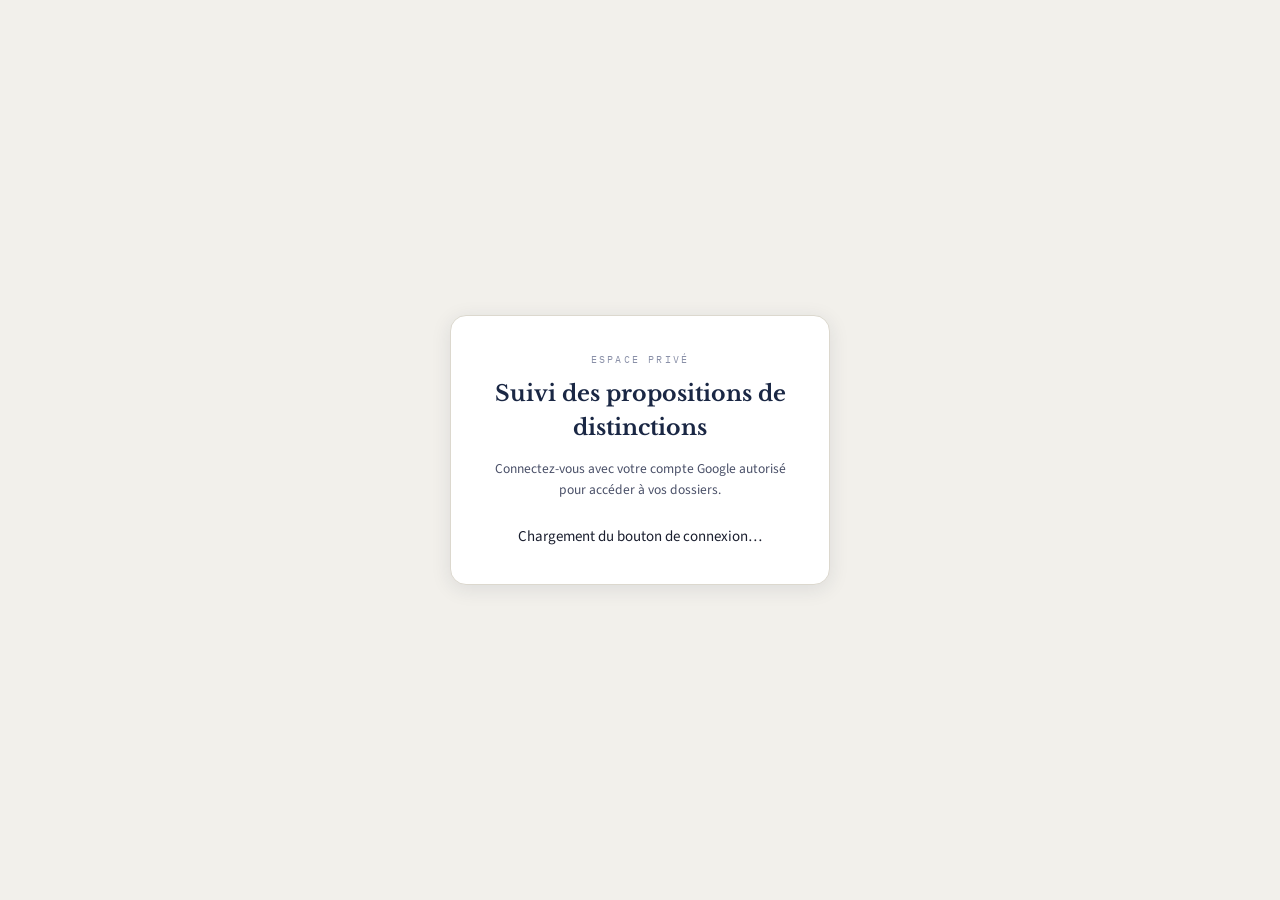
<file: index.html>
<!DOCTYPE html>
<html lang="fr">
<head>
<meta charset="UTF-8">
<meta name="viewport" content="width=device-width, initial-scale=1.0">
<title>Connexion — Suivi des distinctions honorifiques</title>
<link href="https://fonts.googleapis.com/css2?family=Libre+Baskerville:ital,wght@0,400;0,700;1,400&family=Source+Sans+3:wght@300;400;600;700&family=IBM+Plex+Mono:wght@400;600&display=swap" rel="stylesheet">
<link rel="stylesheet" href="css/styles.css">
<script src="https://accounts.google.com/gsi/client" async defer></script>
</head>
<body>

<div class="login-wrap">
  <div class="login-card">
    <div class="label">Espace privé</div>
    <h1>Suivi des propositions de distinctions</h1>
    <p>Connectez-vous avec votre compte Google autorisé pour accéder à vos dossiers.</p>
    <div id="g_id_button_container">Chargement du bouton de connexion…</div>
    <div class="login-err" id="login-err"></div>
  </div>
</div>

<script src="js/config.js"></script>
<script src="js/api.js"></script>
<script>
function handleCredentialResponse(response) {
  doLogin(response.credential);
}

async function doLogin(idToken) {
  const errBox = document.getElementById('login-err');
  errBox.style.display = 'none';
  try {
    const data = await apiPost('login', { idToken: idToken });
    setSession(data);
    window.location.href = 'dashboard.html';
  } catch (err) {
    errBox.textContent = err.message || 'Connexion refusée.';
    errBox.style.display = 'block';
  }
}

function initGoogleButton() {
  if (APP_CONFIG.GOOGLE_CLIENT_ID.indexOf('COLLER_ICI') === 0) {
    document.getElementById('g_id_button_container').innerHTML =
      "<div style='color:var(--red);font-size:13px;'>Configuration incomplète : renseignez GOOGLE_CLIENT_ID dans js/config.js (voir INSTALLATION.md).</div>";
    return;
  }
  google.accounts.id.initialize({
    client_id: APP_CONFIG.GOOGLE_CLIENT_ID,
    callback: handleCredentialResponse
  });
  document.getElementById('g_id_button_container').innerHTML = '';
  google.accounts.id.renderButton(
    document.getElementById('g_id_button_container'),
    { theme: 'filled_blue', size: 'large', text: 'signin_with', shape: 'pill' }
  );
}

// Déjà connecté ? on saute directement au tableau de bord.
(function () {
  const session = getSession();
  if (session && session.token) {
    window.location.href = 'dashboard.html';
    return;
  }
  window.onload = function () {
    // le script GSI se charge en async : on attend qu'il soit prêt
    const check = setInterval(function () {
      if (window.google && google.accounts && google.accounts.id) {
        clearInterval(check);
        initGoogleButton();
      }
    }, 100);
  };
})();
</script>
</body>
</html>
</file>
<file: css/styles.css>
/* ============================================================
   Suivi des distinctions honorifiques — feuille de style commune
   Identité : bleu marine institutionnel, or, crème, sobre et aéré.
   ============================================================ */

:root{
  --navy:#1a2744; --navy-lt:#243358; --navy-dk:#101a30;
  --gold:#b8932a; --gold-lt:#f5ead4; --gold-mid:#e8d090;
  --bg:#f2f0eb; --bg2:#e8e5de; --white:#ffffff;
  --text:#1a1e2e; --text2:#4a5068; --text3:#8a90a8;
  --border:#dcd8ce; --border2:#c8c4b8;
  --green:#1a5a32; --green-lt:#e8f5ed;
  --red:#a32d2d; --red-lt:#faeaea;
  --amber:#8a6b1a; --amber-lt:#f7edd4;
  --blue:#1a4a8a; --blue-lt:#e8f0fa;
  --shadow:rgba(26,39,68,0.10);
  --sidebar-w:230px;
}
*{box-sizing:border-box;}
html,body{margin:0;padding:0;}
body{
  font-family:'Source Sans 3',-apple-system,BlinkMacSystemFont,sans-serif;
  background:var(--bg); color:var(--text); font-size:15px; line-height:1.55;
}
a{color:var(--navy);}
h1,h2,h3{font-family:'Libre Baskerville',serif; color:var(--navy); margin:0 0 8px;}
.mono{font-family:'IBM Plex Mono',monospace;}

/* ---------- Layout général : sidebar + contenu ---------- */
.app-shell{display:flex; min-height:100vh;}
.sidebar{
  width:var(--sidebar-w); flex-shrink:0; background:var(--navy); color:#fff;
  display:flex; flex-direction:column; position:fixed; top:0; bottom:0; left:0; z-index:20;
}
.sidebar-brand{padding:26px 22px 18px;}
.sidebar-brand .label{font-family:'IBM Plex Mono',monospace; font-size:9px; letter-spacing:.2em; text-transform:uppercase; color:rgba(255,255,255,0.4); margin-bottom:6px;}
.sidebar-brand .title{font-family:'Libre Baskerville',serif; font-weight:700; font-size:17px; line-height:1.25;}
.sidebar-nav{flex:1; padding:6px 12px; overflow-y:auto;}
.sidebar-nav a{
  display:flex; align-items:center; gap:10px; padding:10px 12px; margin-bottom:2px;
  border-radius:8px; text-decoration:none; color:rgba(255,255,255,0.72); font-size:13.5px; font-weight:600;
}
.sidebar-nav a:hover{background:rgba(255,255,255,0.06); color:#fff;}
.sidebar-nav a.active{background:var(--gold); color:var(--navy);}
.sidebar-nav .icon{width:16px; text-align:center; flex-shrink:0;}
.sidebar-foot{padding:14px 22px 20px; border-top:1px solid rgba(255,255,255,0.1);}
.sidebar-foot .user-email{font-size:11px; color:rgba(255,255,255,0.55); word-break:break-all; margin-bottom:8px;}
.sidebar-foot button{
  width:100%; background:rgba(255,255,255,0.08); color:#fff; border:1px solid rgba(255,255,255,0.18);
  border-radius:8px; padding:8px; font-size:12px; cursor:pointer; font-family:'IBM Plex Mono',monospace; letter-spacing:.04em;
}
.sidebar-foot button:hover{background:rgba(255,255,255,0.16);}

.main{margin-left:var(--sidebar-w); flex:1; min-width:0;}
.topbar{
  background:var(--white); border-bottom:1px solid var(--border); padding:16px 32px;
  display:flex; align-items:center; justify-content:space-between; position:sticky; top:0; z-index:10;
}
.topbar h1{font-size:20px; margin:0;}
.topbar .sub{color:var(--text3); font-size:12.5px; margin-top:2px; font-family:'IBM Plex Mono',monospace;}
.page{padding:28px 32px 80px; max-width:1600px; margin:0 auto;}

.mobile-toggle{display:none;}
@media(max-width:880px){
  .sidebar{transform:translateX(-100%); transition:transform .2s; width:250px;}
  .sidebar.open{transform:translateX(0);}
  .main{margin-left:0;}
  .mobile-toggle{display:inline-flex; align-items:center; justify-content:center; width:36px; height:36px; border-radius:8px; border:1px solid var(--border2); background:var(--white); cursor:pointer; margin-right:10px;}
  .page{padding:20px 16px 70px;}
  .topbar{padding:14px 16px;}
}

/* ---------- Cartes / badges génériques ---------- */
.card{background:var(--white); border:1px solid var(--border); border-radius:14px; padding:20px 22px; box-shadow:0 2px 8px var(--shadow);}
.card + .card{margin-top:14px;}
.card h3{font-size:15px; margin-bottom:14px;}
.card-title-row{display:flex; align-items:center; justify-content:space-between; margin-bottom:14px;}

.grid{display:grid; gap:14px;}
.grid-2{grid-template-columns:1fr 1fr;}
.grid-3{grid-template-columns:1fr 1fr 1fr;}
.grid-4{grid-template-columns:repeat(4,1fr);}
@media(max-width:900px){.grid-3,.grid-4{grid-template-columns:1fr 1fr;}}
@media(max-width:560px){.grid-2,.grid-3,.grid-4{grid-template-columns:1fr;}}

.badge{
  display:inline-block; font-family:'IBM Plex Mono',monospace; font-size:10px; font-weight:700;
  letter-spacing:.04em; text-transform:uppercase; padding:4px 10px; border-radius:14px; white-space:nowrap;
}
.badge.b-neutral{background:var(--bg2); color:var(--text2);}
.badge.b-amber{background:var(--amber-lt); color:var(--amber);}
.badge.b-green{background:var(--green-lt); color:var(--green);}
.badge.b-red{background:var(--red-lt); color:var(--red);}
.badge.b-blue{background:var(--blue-lt); color:var(--blue);}
.badge.b-gold{background:var(--gold-lt); color:#7a5c14;}

/* Statuts -> couleur */
.badge[data-statut="Brouillon"],.badge[data-statut="À compléter"],.badge[data-statut="Pièces manquantes"]{background:var(--amber-lt); color:var(--amber);}
.badge[data-statut="Prêt à envoyer"]{background:var(--blue-lt); color:var(--blue);}
.badge[data-statut="Envoyé"],.badge[data-statut="Accusé de réception reçu"],.badge[data-statut="En instruction"]{background:var(--bg2); color:var(--text2);}
.badge[data-statut="À relancer"]{background:var(--red-lt); color:var(--red);}
.badge[data-statut="Relancé"]{background:var(--gold-lt); color:#7a5c14;}
.badge[data-statut="Accepté"]{background:var(--green-lt); color:var(--green);}
.badge[data-statut="Refusé"]{background:var(--red-lt); color:var(--red);}
.badge[data-statut="Reporté"]{background:var(--bg2); color:var(--text2);}
.badge[data-statut="Archivé"]{background:var(--bg2); color:var(--text3);}

/* ---------- Indicateurs tableau de bord ---------- */
.stat-card{background:var(--white); border:1px solid var(--border); border-radius:14px; padding:16px 18px; box-shadow:0 2px 8px var(--shadow);}
.stat-card .num{font-family:'Libre Baskerville',serif; font-weight:700; font-size:28px; color:var(--navy);}
.stat-card .lbl{font-size:12px; color:var(--text3); margin-top:2px;}

/* ---------- Boutons ---------- */
.btn{
  display:inline-flex; align-items:center; gap:6px; font-family:'IBM Plex Mono',monospace; font-size:11.5px;
  font-weight:600; letter-spacing:.04em; text-transform:uppercase; padding:9px 16px; border-radius:20px;
  border:1px solid var(--border2); background:var(--white); color:var(--text2); cursor:pointer; text-decoration:none;
}
.btn:hover{border-color:var(--navy); color:var(--navy);}
.btn-primary{background:var(--navy); color:#fff; border-color:var(--navy);}
.btn-primary:hover{background:var(--navy-lt); color:#fff;}
.btn-gold{background:var(--gold); color:var(--navy); border-color:var(--gold);}
.btn-gold:hover{background:var(--gold-mid);}
.btn-danger{background:var(--white); color:var(--red); border-color:var(--red-lt);}
.btn-danger:hover{background:var(--red-lt);}
.btn-sm{padding:6px 12px; font-size:10.5px;}
.btn[disabled]{opacity:.5; cursor:not-allowed;}

/* ---------- Formulaires ---------- */
label{display:block; font-size:12px; font-weight:600; color:var(--navy); margin-bottom:5px;}
.field{margin-bottom:14px;}
.field .hint{font-size:11.5px; color:var(--text3); margin-top:4px;}
input[type=text],input[type=email],input[type=tel],input[type=date],input[type=number],input[type=password],
select,textarea{
  width:100%; padding:10px 12px; border:1px solid var(--border2); border-radius:8px; font-size:14px;
  font-family:inherit; background:var(--white); color:var(--text);
}
textarea{resize:vertical; min-height:80px;}
input:focus,select:focus,textarea:focus{outline:none; border-color:var(--gold);}
.checkbox-row{display:flex; align-items:center; gap:8px;}
.checkbox-row input{width:auto;}

/* ---------- Tables ---------- */
table{width:100%; border-collapse:collapse; font-size:13.5px;}
th{
  text-align:left; font-family:'IBM Plex Mono',monospace; font-size:10.5px; letter-spacing:.05em; text-transform:uppercase;
  color:var(--text3); padding:8px 10px; border-bottom:2px solid var(--border); cursor:pointer; white-space:nowrap;
}
td{padding:10px; border-bottom:1px solid var(--border); vertical-align:middle;}
tr.row-link{cursor:pointer;}
tr.row-link:hover td{background:var(--bg);}

/* ---------- Onglets fiche dossier ---------- */
.tabs{display:flex; gap:4px; border-bottom:1px solid var(--border); margin-bottom:20px; overflow-x:auto;}
.tab-btn{
  font-family:'IBM Plex Mono',monospace; font-size:11px; font-weight:600; letter-spacing:.04em; text-transform:uppercase;
  padding:11px 16px; background:none; border:none; border-bottom:2px solid transparent; color:var(--text3); cursor:pointer; white-space:nowrap;
}
.tab-btn.active{color:var(--navy); border-bottom-color:var(--gold);}
.tab-panel{display:none;}
.tab-panel.active{display:block;}

/* ---------- Progress bar ---------- */
.progress-bar{height:8px; border-radius:6px; background:var(--bg2); overflow:hidden;}
.progress-bar > div{height:100%; background:var(--gold); transition:width .3s;}
.progress-label{font-family:'IBM Plex Mono',monospace; font-size:11px; color:var(--text2); margin-top:6px;}

/* ---------- Check-list ---------- */
.checklist-item{display:flex; align-items:center; gap:8px; padding:6px 0; font-size:13px;}
.checklist-item .mark{width:16px; text-align:center; font-weight:700;}
.checklist-item.ok .mark{color:var(--green);}
.checklist-item.ko .mark{color:var(--red);}

/* ---------- Timeline ---------- */
.timeline{list-style:none; margin:0; padding:0;}
.timeline li{display:flex; gap:12px; padding:9px 0; border-bottom:1px solid var(--border); font-size:13px;}
.timeline li:last-child{border-bottom:none;}
.timeline .t-date{font-family:'IBM Plex Mono',monospace; font-size:11px; color:var(--text3); white-space:nowrap; min-width:150px;}
.timeline .t-desc{color:var(--text2);}

/* ---------- Login ---------- */
.login-wrap{min-height:100vh; display:flex; align-items:center; justify-content:center; background:var(--bg); padding:20px;}
.login-card{max-width:380px; width:100%; background:var(--white); border:1px solid var(--border); border-radius:16px; padding:36px 30px; box-shadow:0 4px 20px var(--shadow); text-align:center;}
.login-card .label{font-family:'IBM Plex Mono',monospace; font-size:10px; letter-spacing:.22em; text-transform:uppercase; color:var(--text3); margin-bottom:10px;}
.login-card h1{font-size:22px; margin-bottom:8px;}
.login-card p{color:var(--text2); font-size:13.5px; margin-bottom:24px;}
#g_id_button_container{display:flex; justify-content:center;}
.login-err{color:var(--red); font-size:12.5px; margin-top:16px; display:none;}

/* ---------- Empty / loading / toast ---------- */
.empty{text-align:center; color:var(--text3); font-size:13px; padding:30px;}
.toast{position:fixed; bottom:22px; left:50%; transform:translateX(-50%); background:var(--navy); color:#fff;
  padding:11px 22px; border-radius:20px; font-size:13px; display:none; z-index:100; box-shadow:0 4px 14px rgba(0,0,0,0.2);}
.save-indicator{font-family:'IBM Plex Mono',monospace; font-size:11px; color:var(--text3);}
.save-indicator.saved{color:var(--green);}
.save-indicator.dirty{color:var(--amber);}

/* ---------- Filtres / recherche ---------- */
.filter-bar{display:flex; gap:8px; flex-wrap:wrap; margin-bottom:16px; align-items:center;}
.filter-bar select,.filter-bar input[type=text]{width:auto; min-width:140px; padding:8px 10px; font-size:13px;}
.search-box{flex:1; min-width:200px;}

/* ---------- Modale ---------- */
.modal-overlay{position:fixed; inset:0; background:rgba(16,26,48,0.55); display:none; align-items:center; justify-content:center; z-index:50; padding:20px;}
.modal-overlay.open{display:flex;}
.modal{background:var(--white); border-radius:14px; max-width:560px; width:100%; max-height:88vh; overflow-y:auto; padding:26px 26px 22px; box-shadow:0 10px 40px rgba(0,0,0,0.25);}
.modal h3{margin-bottom:16px;}
.modal-actions{display:flex; justify-content:flex-end; gap:8px; margin-top:18px;}

/* ---------- Fiche dossier : en-tête ---------- */
.dossier-head{display:flex; align-items:flex-start; justify-content:space-between; gap:16px; flex-wrap:wrap; margin-bottom:22px;}
.dossier-head h1{font-size:24px; margin-bottom:4px;}
.dossier-head .sub{color:var(--text2); font-size:14px;}
.dossier-progress{min-width:220px;}

/* ---------- Wizard (nouvelle candidature) ---------- */
.wizard-steps{display:flex; gap:6px; margin-bottom:26px; flex-wrap:wrap;}
.wizard-step{font-family:'IBM Plex Mono',monospace; font-size:11px; font-weight:600; padding:7px 14px; border-radius:16px; background:var(--bg2); color:var(--text3);}
.wizard-step.active{background:var(--navy); color:#fff;}
.wizard-step.done{background:var(--gold-lt); color:#7a5c14;}
.wizard-nav{display:flex; justify-content:space-between; margin-top:24px;}

/* ---------- Documents ---------- */
.doc-item{display:flex; align-items:center; justify-content:space-between; gap:10px; padding:11px 14px; border:1px solid var(--border); border-radius:10px; margin-bottom:8px; background:var(--white);}
.doc-item .doc-name{font-weight:600; color:var(--navy); font-size:13.5px;}
.doc-item .doc-meta{font-size:11.5px; color:var(--text3);}
.file-drop{border:2px dashed var(--border2); border-radius:10px; padding:22px; text-align:center; cursor:pointer; margin-bottom:14px;}
.file-drop:hover,.file-drop.drag{border-color:var(--gold); background:var(--gold-lt);}
.file-drop input{display:none;}

/* ---------- Print (fiche de synthèse) ---------- */
@media print{
  .sidebar,.topbar,.tabs,.no-print{display:none !important;}
  .main{margin-left:0;}
  .page{padding:0;}
  body{background:#fff;}
}

@media(max-width:560px){
  .dossier-head{flex-direction:column;}
}
</file>
